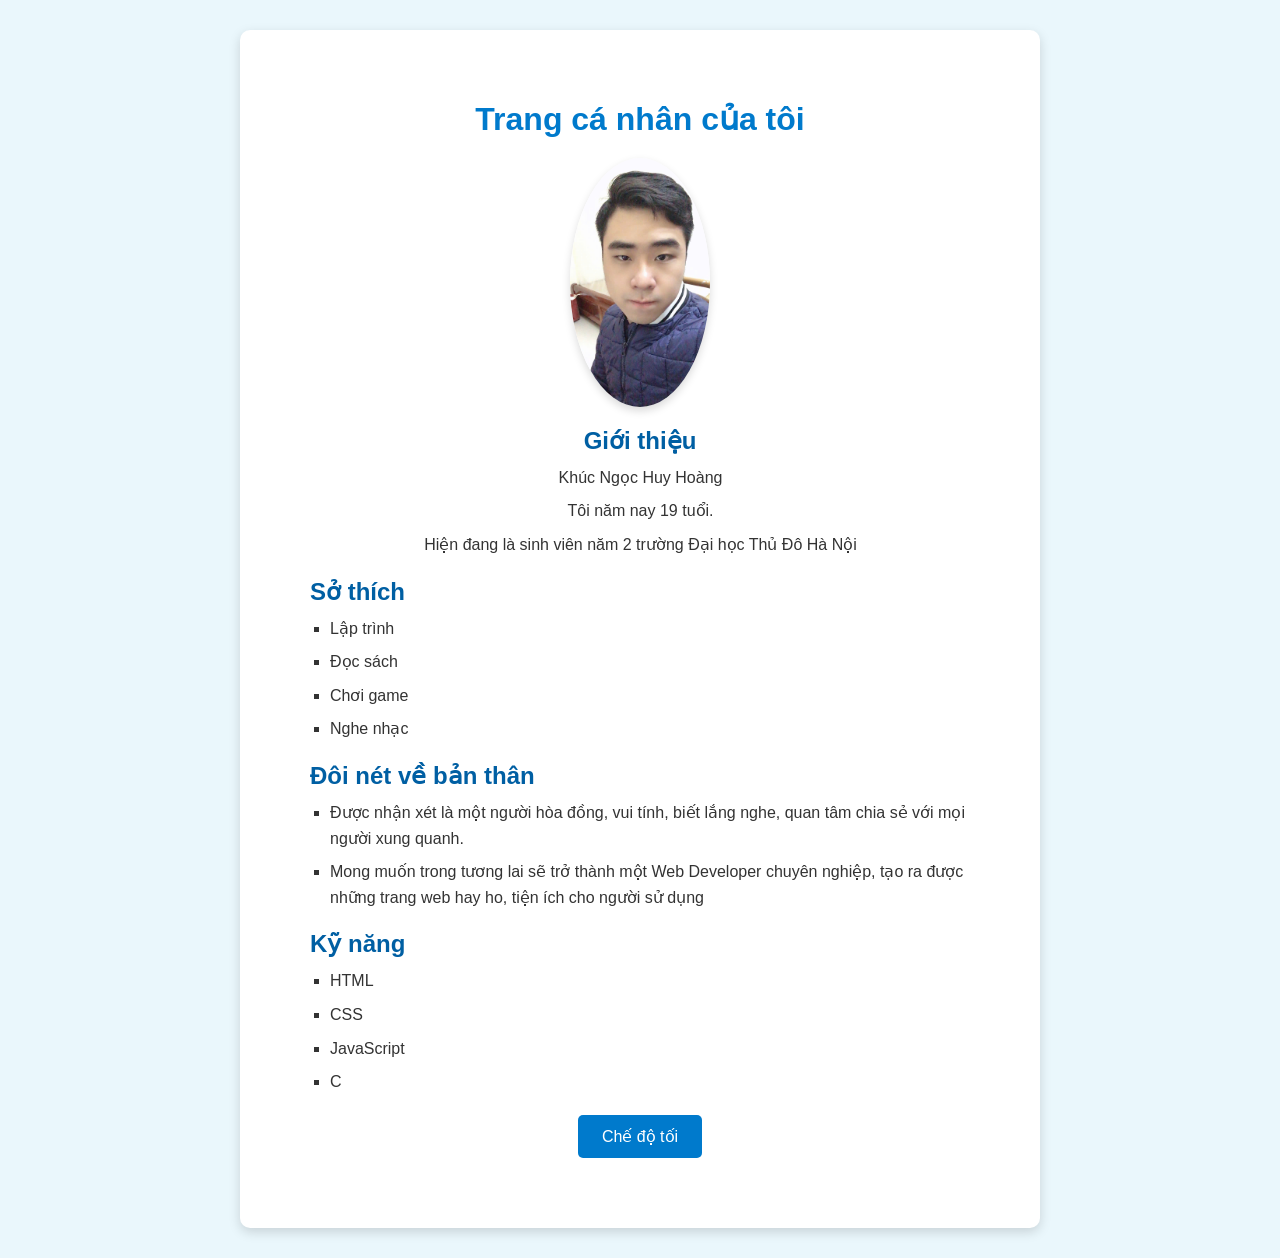
<file: bài tập lớn web/canhan - Copy.html>
<!DOCTYPE html>
<html lang="vi">

<head>

  <meta charset="UTF-8">
  <meta name="viewport" content="width=device-width, initial-scale=1.0">
  <title>Trang cá nhân</title>
  <link rel="stylesheet" href="111.css">
</head>

<body>
  <div class="container">
    <header>
      <h1>Trang cá nhân của tôi</h1>
    </header>
    <img src="Hoang.jpg" alt="Huy Hoàng" class="profile-pic">
    <section id="about">
      <h2>Giới thiệu</h2>
      <ul>
        <li>Khúc Ngọc Huy Hoàng</li>
        <li>Tôi năm nay 19 tuổi.</li>
        <li>Hiện đang là sinh viên năm 2 trường Đại học Thủ Đô Hà Nội</li>
      </ul>
    </section>

    <section id="interests">
      <h2>Sở thích</h2>
      <ul>
        <li>Lập trình</li>
        <li>Đọc sách</li>
        <li>Chơi game</li>
        <li>Nghe nhạc</li>
      </ul>
    </section>
    <section id="Introduce myself">
      <h2>Đôi nét về bản thân</h2>
      <ul>
        <li>Được nhận xét là một người hòa đồng, vui tính, biết lắng nghe, quan tâm chia sẻ với mọi người xung quanh.
        </li>
        <li>Mong muốn trong tương lai sẽ trở thành một Web Developer chuyên nghiệp, tạo ra được những trang web hay ho,
          tiện ích cho người sử dụng</li>
      </ul>
    </section>
    <section id="skills">
      <h2>Kỹ năng</h2>
      <ul>
        <li>HTML</li>
        <li>CSS</li>
        <li>JavaScript</li>
        <li>C</li>
      </ul>
    </section>

    <footer>
      <button onclick="toggleDarkMode()">Chế độ tối</button>
    </footer>
  </div>

  <script src="Hoang.js"></script>

</body>

</html>
</file>
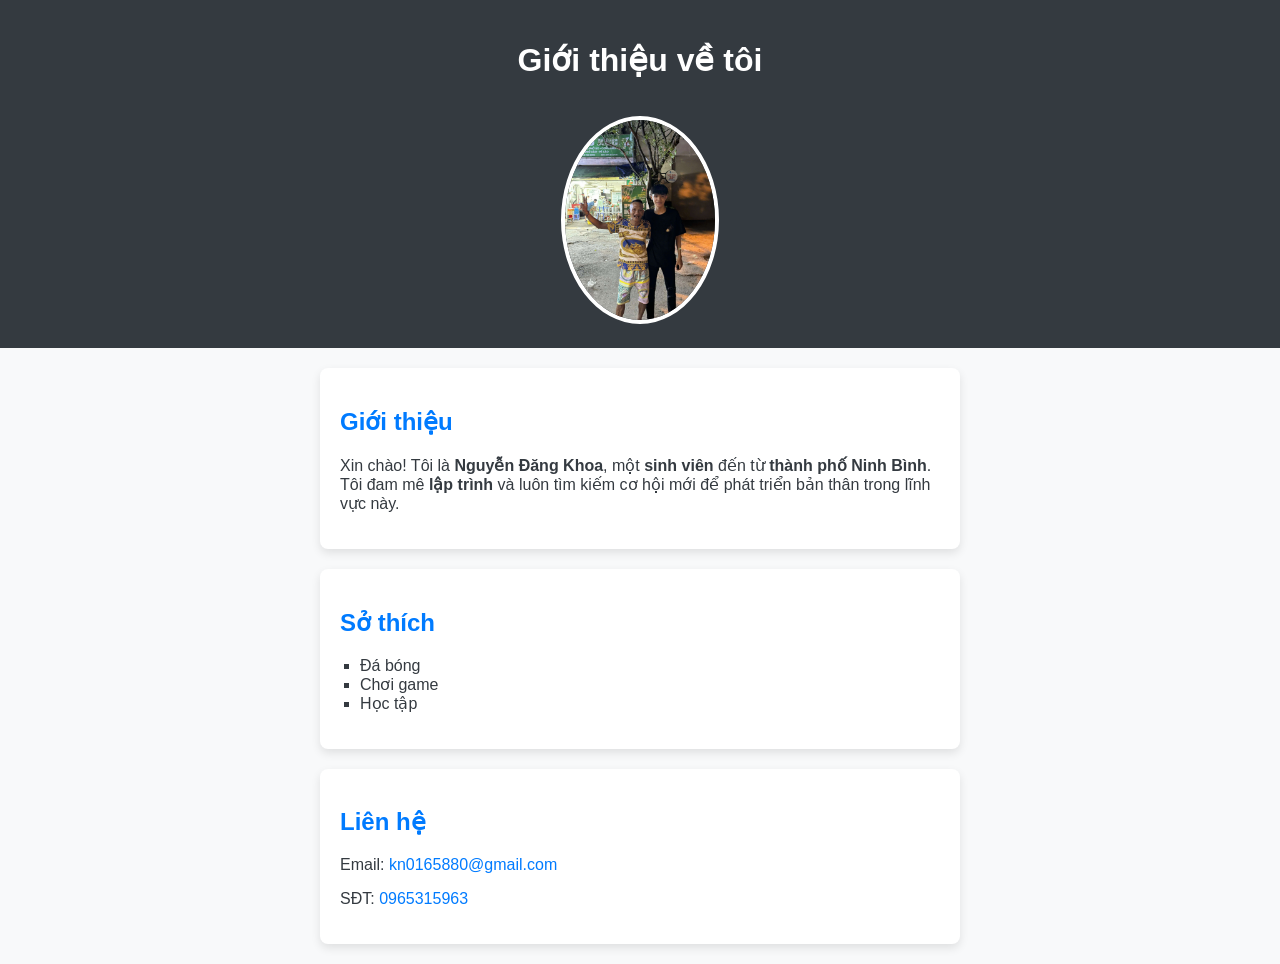
<file: bài tập lớn web/khoa.html>
<!DOCTYPE html>
<html lang="vi">
<head>
    <meta charset="UTF-8">
    <meta name="viewport" content="width=device-width, initial-scale=1.0">
    <title>Giới thiệu Bản Thân</title>
    <link href="styles1.css" rel="stylesheet">
</head>
<body>
<header>
    <h1>Giới thiệu về tôi</h1>
    <img src="khoabe.jpg" alt="Ảnh đại diện của tôi">
</header>

<section>
    <h2>Giới thiệu</h2>
    <p>Xin chào! Tôi là <strong>Nguyễn Đăng Khoa</strong>, một <strong>sinh viên</strong> đến từ <strong>thành phố Ninh Bình</strong>. Tôi đam mê <strong>lập trình</strong> và luôn tìm kiếm cơ hội mới để phát triển bản thân trong lĩnh vực này.</p>
</section>

<section>
    <h2>Sở thích</h2>
    <ul>
        <li>Đá bóng</li>
        <li>Chơi game</li>
        <li>Học tập</li>
    </ul>
</section>

<section>
    <h2>Liên hệ</h2>
    <p>Email: <a href="mailto:kn0165880@gmail.com">kn0165880@gmail.com</a></p>
    <p>SĐT: <a href="tel:0965315963">0965315963</a></p>
</section>

</body>
</html>
</file>
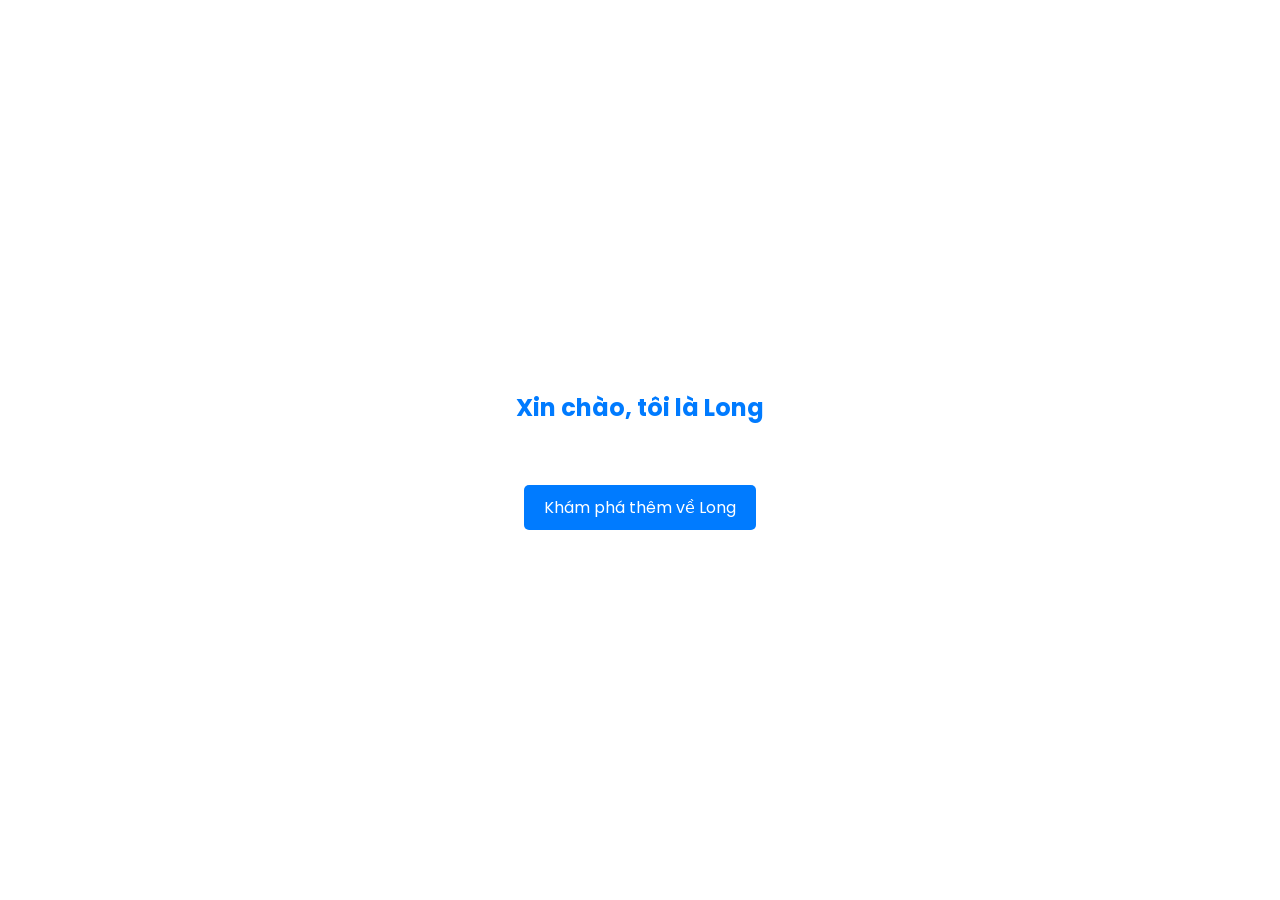
<file: bài tập lớn web/modaucuaLong.html>
<!DOCTYPE html>
<html lang="vi">
<head>
  <meta charset="UTF-8">
  <meta name="viewport" content="width=device-width, initial-scale=1.0">
  <title>Nhất Long - Trang Web Cá Nhân</title>
  <link rel="stylesheet" href="styles.css">
  <link rel="preconnect" href="https://fonts.googleapis.com">
  <link rel="preconnect" href="https://fonts.gstatic.com" crossorigin>
  <link href="https://fonts.googleapis.com/css2?family=Poppins:wght@300;400;600&display=swap" rel="stylesheet">
</head>
<body>

  <!-- Trang chủ -->
  <section id="home" class="hero">
    <div class="hero-content">
      <h1 class="fade-in">Xin chào, tôi là Long</h1>
      <p class="fade-in">sinh viên IT</p>
      <a href="nhatlong.html" class="btn fade-in">Khám phá thêm về Long</a>
    </div>
  </section>


  <style>
    /* CSS cho toàn bộ trang */
    body {
      font-family: 'Poppins', sans-serif;
      margin: 0;
      padding: 0;
      color: #333;
    }
    h1 {
      text-align: center;
      color: #007bff;
    }
    .hero {
      background: url('https://icdn.24h.com.vn/upload/1-2024/images/2024-01-31/Ly-do-rong-dong-vai-tro-trung-tam-trong-lich-su-va-tin-nguong-o-Trung-Quoc-rong-1-1706672313-473-width2080height1040.jpg') no-repeat center center/cover;
      height: 100vh;
      display: flex;
      justify-content: center;
      align-items: center;
      color: white;
      text-align: center;
      position: relative;
      overflow: hidden;
    }
    .hero-content {
      max-width: 600px;
    }
    .btn {
      background-color: #007bff;
      color: white;
      padding: 10px 20px;
      text-decoration: none;
      border-radius: 5px;
      display: inline-block;
      transition: background 0.3s;
    }
    .btn:hover {
      background-color: #0056b3;
    }
    .section {
      padding: 60px 20px;
    }
    .content img {
      max-width: 200px;
      margin-right: 20px;
      border-radius: 50%;
      transition: transform 0.3s ease-in-out;
    }
    .content img.zoom:hover {
      transform: scale(1.1);
    }
    form {
      display: flex;
      flex-direction: column;
      max-width: 400px;
      margin: auto;
    }
    form input, form textarea, form button {
      margin: 10px 0;
      padding: 10px;
      font-size: 16px;
    }
    form button {
      background-color: #007bff;
      color: white;
      border: none;
      cursor: pointer;
      transition: background 0.3s;
    }
    form button:hover {
      background-color: #0056b3;
    }
  </style>

</body>
</html>
</file>
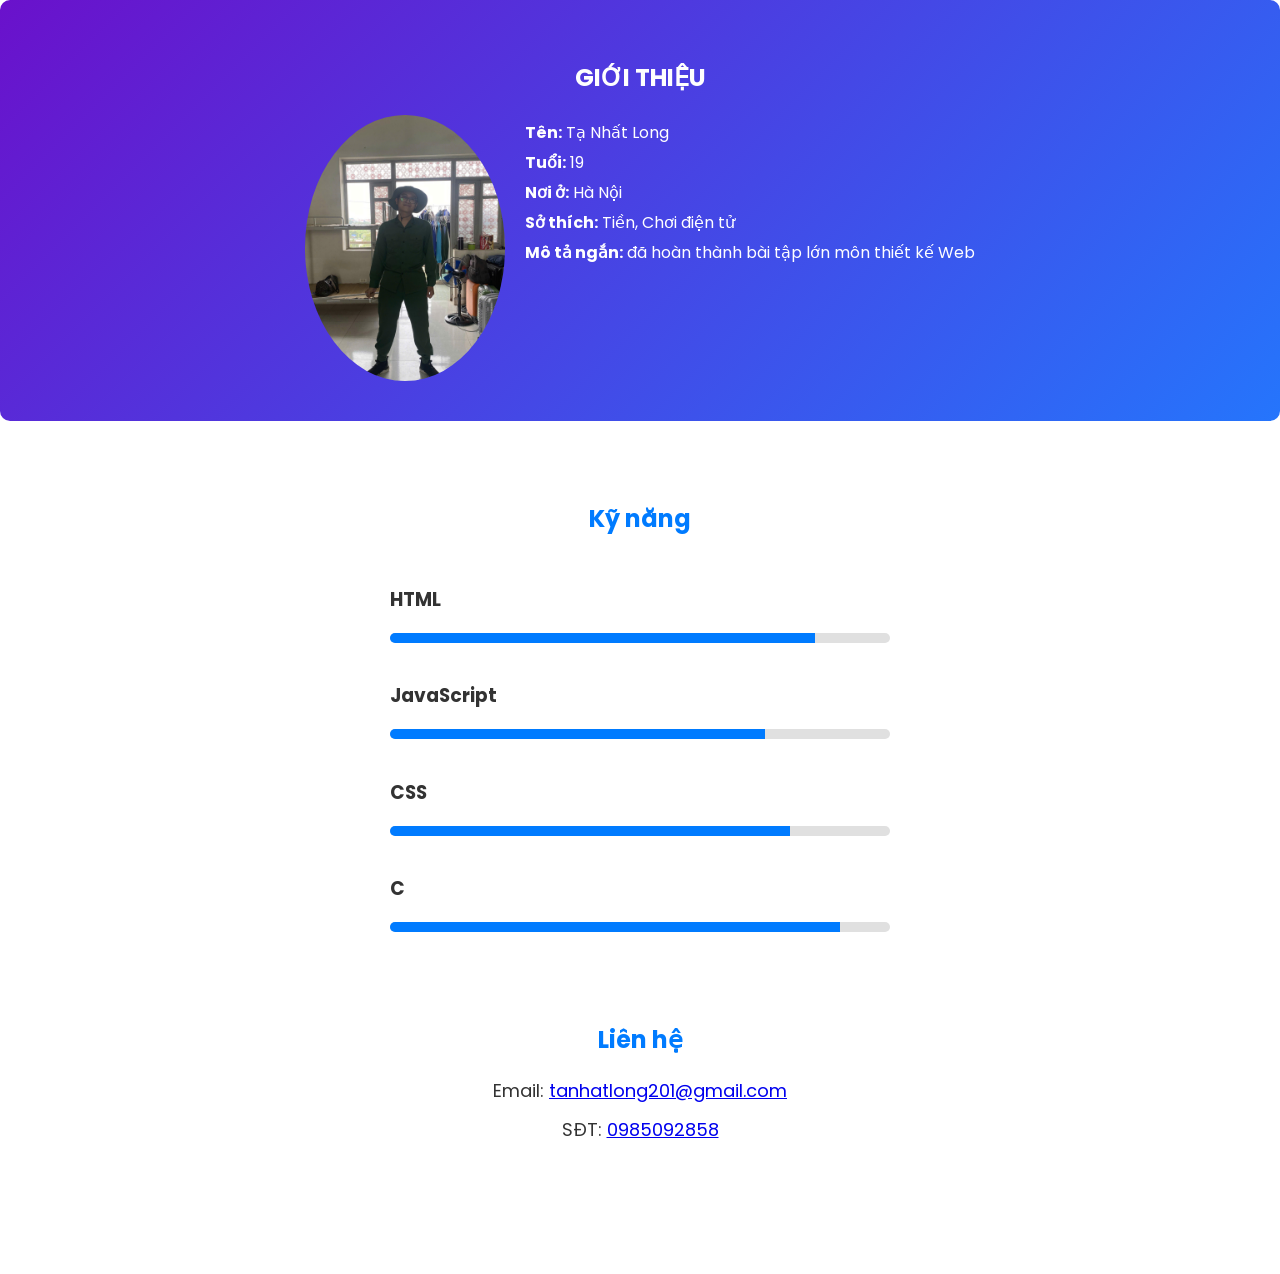
<file: bài tập lớn web/nhatlong.html>
<!DOCTYPE html>
<html lang="vi">
<head>
  <meta charset="UTF-8">
  <meta name="viewport" content="width=device-width, initial-scale=1.0">
  <title>Nhất Long - Trang Web Cá Nhân</title>
  <link rel="stylesheet" href="styles.css">
  <link rel="preconnect" href="https://fonts.googleapis.com">
  <link rel="preconnect" href="https://fonts.gstatic.com" crossorigin>
  <link href="https://fonts.googleapis.com/css2?family=Poppins:wght@300;400;600&display=swap" rel="stylesheet">
</head>
<body>

  <!-- Giới thiệu -->
  <section id="about" class="section fade-up">
    <h1>GIỚI THIỆU</h1>
    <div class="content">
      <img src="anhcuatoi.jpg" alt="Ảnh của bạn" class="profile-img zoom">
      <div class="about-info">
        <p><strong>Tên:</strong> Tạ Nhất Long</p>
        <p><strong>Tuổi:</strong> 19</p>
        <p><strong>Nơi ở:</strong> Hà Nội</p>
        <p><strong>Sở thích:</strong> Tiền, Chơi điện tử</p>
        <p><strong>Mô tả ngắn:</strong> đã hoàn thành bài tập lớn môn thiết kế Web</p>
      </div>
    </div>
  </section>

  <!-- Kỹ năng -->
  <section id="skills" class="section fade-up">
    <h2>Kỹ năng</h2>
    <div class="skills-list">
      <div class="skill">
        <h3>HTML</h3>
        <div class="progress"><div class="progress-bar" style="width: 85%;"></div></div>
      </div>
      <div class="skill">
        <h3>JavaScript</h3>
        <div class="progress"><div class="progress-bar" style="width: 75%;"></div></div>
      </div>
      <div class="skill">
        <h3>CSS</h3>
        <div class="progress"><div class="progress-bar" style="width: 80%;"></div></div>
      </div>
      <div class="skill">
        <h3>C</h3>
        <div class="progress"><div class="progress-bar" style="width: 90%;"></div></div>
      </div>
      

  <!-- Liên hệ -->
  <section id="contact" class="section fade-up">
    <h2>Liên hệ</h2>
    <div class="contact-info">
      <p>Email: <a href="mailto:tanhatlong201@gmail.com">tanhatlong201@gmail.com</a></p>
      <p>SĐT: <a href="tel:0985092858">0985092858</a></p>
    </div>
  </section>

</body>
</html>
</file>
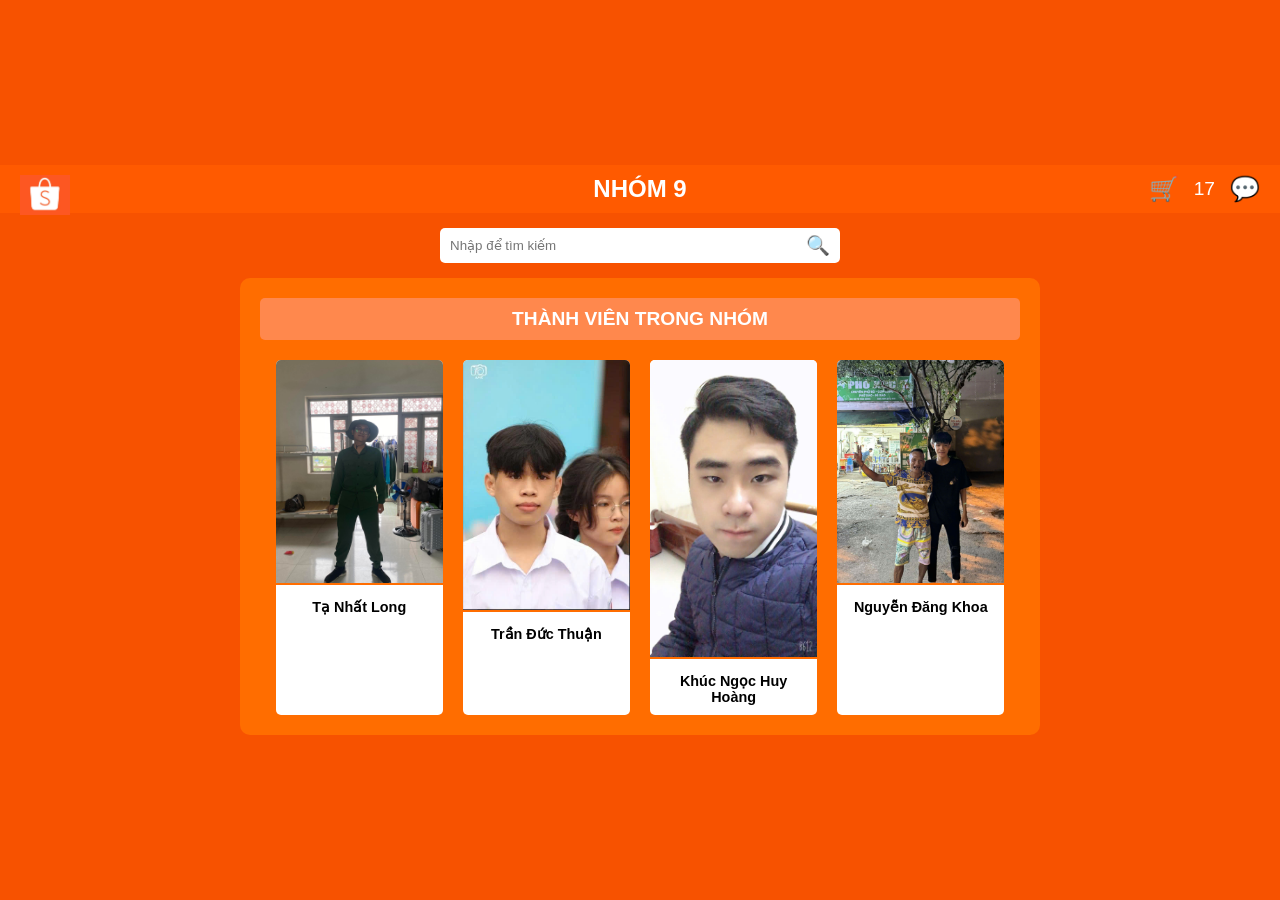
<file: bài tập lớn web/trangchu.html>
<!DOCTYPE html>
<html lang="vi">
<head>
    <meta charset="UTF-8">
    <meta name="viewport" content="width=device-width, initial-scale=1.0">
    <title>Giới Thiệu Nhóm</title>
    <style>
        /* Reset mặc định */
        * {
            margin: 0;
            padding: 0;
            box-sizing: border-box;
        }
        body {
            font-family: Arial, sans-serif;
            background-color: #f75200;
            display: flex;
            justify-content: center;
            align-items: center;
            flex-direction: column;
            height: 100vh;
            color: #ffffff;
        }
        /* Thanh tiêu đề */
        .header {
            width: 100%;
            background-color: #ff5a00;
            padding: 10px 0;
            display: flex;
            align-items: center;
            justify-content: center;
            color: #ffffff;
            position: relative;
        }
        .header img {
            height: 40px;
            position: absolute;
            left: 20px;
            top: 10px;
        }
        .header h1 {
            font-size: 1.5em;
            font-weight: bold;
            margin: 0;
        }
        /* Thanh tìm kiếm */
        .search-bar {
            width: 60%;
            max-width: 400px;
            position: relative;
            margin: 15px 0;
        }
        .search-bar input {
            width: 100%;
            padding: 10px 40px 10px 10px;
            border: none;
            border-radius: 5px;
        }
        .search-bar .search-icon {
            position: absolute;
            right: 10px;
            top: 50%;
            transform: translateY(-50%);
            font-size: 1.2em;
        }
        .header-icons {
            font-size: 1.5em;
            position: absolute;
            right: 20px;
            top: 10px;
            display: flex;
            align-items: center;
            gap: 15px;
        }
        /* Khối chính */
        .container {
            background-color: #ff6d00;
            padding: 20px;
            border-radius: 10px;
            text-align: center;
            width: 90%;
            max-width: 800px;
            color: #ffffff;
        }
        .container h2 {
            background-color: #ff884d;
            padding: 10px;
            border-radius: 5px;
            font-size: 1.2em;
            margin-bottom: 20px;
        }
        /* Thành viên */
        .members {
            display: flex;
            justify-content: center;
            gap: 20px;
            flex-wrap: wrap;
        }
        .member {
            background-color: #ffffff;
            border-radius: 5px;
            width: 22%;
            min-width: 150px;
            text-align: center;
            color: #000000;
            overflow: hidden;
            cursor: pointer;
            transition: transform 0.3s;
        }
        .member img {
            width: 100%;
            border-bottom: 2px solid #ff6d00;
        }
        .member p {
            padding: 10px;
            font-weight: bold;
            font-size: 0.9em;
        }
        .member:hover {
            transform: scale(1.05);
        }
        /* Nút thuyết trình */
        .presentation {
            margin-top: 20px;
            padding: 10px;
            background-color: #0066cc;
            color: #ffffff;
            font-size: 1em;
            font-weight: bold;
            border-radius: 5px;
            cursor: pointer;
            text-decoration: none;
            display: inline-block;
        }
        .presentation:hover {
            background-color: #005bb5;
        }
    </style>
</head>
<body>

    <!-- Thanh tiêu đề -->
    <div class="header">
        <img src="img/Screenshot 2024-10-31 111431.png" alt="Shopee logo">
        <h1>NHÓM 9</h1>
        <div class="header-icons">
            🛒<span style="font-size: 0.8em; vertical-align: super;">17</span> 💬
        </div>
    </div>

    <!-- Thanh tìm kiếm ở chính giữa -->
    <div class="search-bar">
        <input type="text" placeholder="Nhập để tìm kiếm">
        <span class="search-icon">🔍</span>
    </div>

    <!-- Khối chính -->
    <div class="container">
        <h2>THÀNH VIÊN TRONG NHÓM</h2>
        
        <!-- Danh sách thành viên -->
        <div class="members">
            <div class="member" onclick="redirectToPage('http://127.0.0.1:5500/Long/modaucuaLong.html')">
                <img src="img/longgrab.jpg" alt="Thành viên 1">
                <p>Tạ Nhất Long</p>
            </div>
            <div class="member" onclick="redirectToPage('http://127.0.0.1:5500/Thuan/index.html')">
                <img src="img/thuandan.jpg" alt="Thành viên 2">
                <p>Trần Đức Thuận</p>
            </div>
            <div class="member" onclick="redirectToPage('http://127.0.0.1:5500/Hoang/canhan%20-%20Copy.html')">
                <img src="img/Hoang1.jpg" alt="Thành viên 3">
                <p>Khúc Ngọc Huy Hoàng</p>
            </div>
            <div class="member" onclick="redirectToPage('http://127.0.0.1:5500/khoa/khoa.html')">
                <img src="img/khoabe1.jpg" alt="Thành viên 4">
                <p>Nguyễn Đăng Khoa</p>
            </div>
        </div>

       
        
    </div>

    <script>
        function redirectToPage(url) {
            window.location.href = url;
        }
    </script>

</body>
</html>
</file>
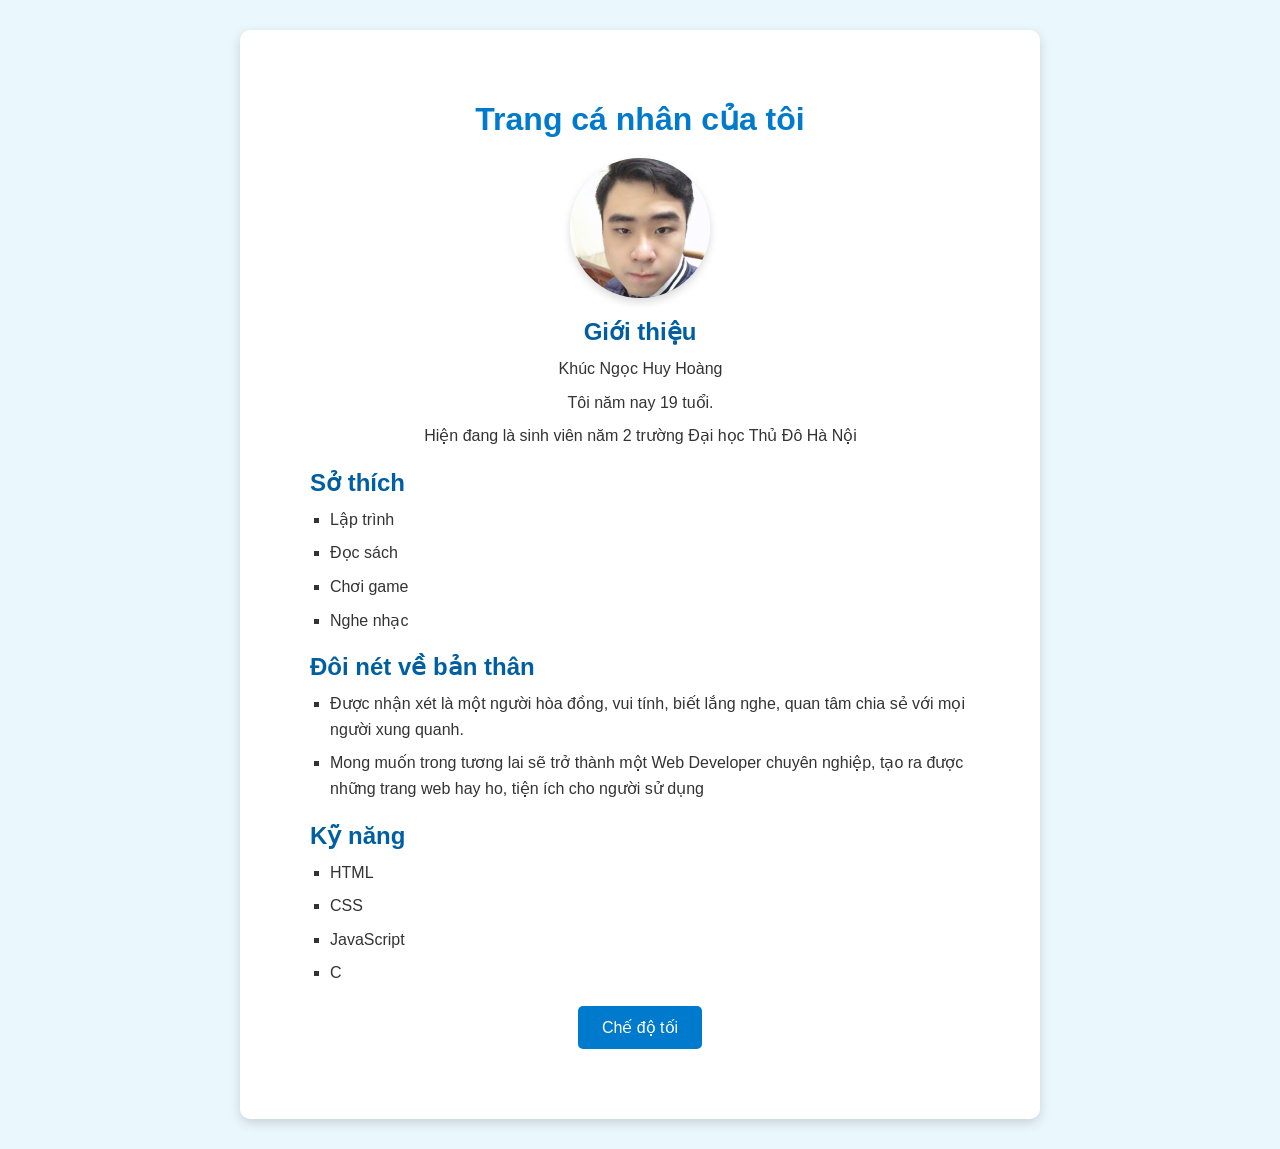
<file: web cá nhân/Untitled-1.html>
<!DOCTYPE html>
<html lang="vi">

<head>

  <meta charset="UTF-8">
  <meta name="viewport" content="width=device-width, initial-scale=1.0">
  <title>Trang cá nhân</title>
  <link rel="stylesheet" href="1.css">
</head>

<body>
  <div class="container">
    <header>
      <h1>Trang cá nhân của tôi</h1>
    </header>
    <img src="myimg.jpg" alt="Huy Hoàng" class="profile-pic">
    <section id="about">
      <h2>Giới thiệu</h2>
      <ul>
        <li>Khúc Ngọc Huy Hoàng</li>
        <li>Tôi năm nay 19 tuổi.</li>
        <li>Hiện đang là sinh viên năm 2 trường Đại học Thủ Đô Hà Nội</li>
      </ul>
    </section>

    <section id="interests">
      <h2>Sở thích</h2>
      <ul>
        <li>Lập trình</li>
        <li>Đọc sách</li>
        <li>Chơi game</li>
        <li>Nghe nhạc</li>
      </ul>
    </section>
    <section id="Introduce myself">
      <h2>Đôi nét về bản thân</h2>
      <ul>
        <li>Được nhận xét là một người hòa đồng, vui tính, biết lắng nghe, quan tâm chia sẻ với mọi người xung quanh.
        </li>
        <li>Mong muốn trong tương lai sẽ trở thành một Web Developer chuyên nghiệp, tạo ra được những trang web hay ho,
          tiện ích cho người sử dụng</li>
      </ul>
    </section>
    <section id="skills">
      <h2>Kỹ năng</h2>
      <ul>
        <li>HTML</li>
        <li>CSS</li>
        <li>JavaScript</li>
        <li>C</li>
      </ul>
    </section>

    <footer>
      <button onclick="toggleDarkMode()">Chế độ tối</button>
    </footer>
  </div>

  <script src="canhan.js"></script>

</body>

</html>
</file>
<file: bài tập lớn web/111.css>
* {
  margin: 0;
  padding: 0;
  box-sizing: border-box;
}

body {
  font-family: Arial, sans-serif;
  background-color: #eaf7fc;
  color: #333;
}

.container {
  max-width: 800px;
  margin: 30px auto;
  padding: 70px;
  background-color: #ffffff;
  border-radius: 10px;
  box-shadow: 0 4px 12px rgba(0, 0, 0, 0.15);
  text-align: center;
}

header h1 {
  color: #007acc;
  font-size: 2rem;
  margin-bottom: 20px;
}

.profile-pic {
  width: 140px;
  border-radius: 50%;
  display: block;
  margin: 0 auto 20px;
  box-shadow: 0 4px 8px rgba(0, 0, 0, 0.15);
}

#about,
#interests,
#Introduce\ myself,
#skills {
  margin-bottom: 20px;
  text-align: left;
}

#about {
  text-align: center;
}

#about li {
  list-style-type: none;
  margin-left: -19px;
}

h2 {
  color: #005fa3;
  font-size: 1.5rem;
  margin-bottom: 10px;
  cursor: pointer;
  transition: color 0.3s ease;
}

h2:hover {
  color: #007acc;
}

ul {
  list-style-type: square;
  padding-left: 20px;
  font-size: 1rem;
  color: #333;
}

ul li {
  margin-bottom: 8px;
  line-height: 1.6;
}

footer {
  margin-top: 20px;
}

button {
  padding: 12px 24px;
  font-size: 1rem;
  border: none;
  border-radius: 5px;
  cursor: pointer;
  background-color: #007acc;
  color: #fff;
  transition: background-color 0.3s ease;
}

button:hover {
  background-color: #005fa3;
}

.dark-mode {
  background-color: #333;
  color: #f4f4f4;
}

.dark-mode button {
  background-color: #555;
  color: #f4f4f4;
}

.dark-mode h1,
.dark-mode h2 {
  color: #66ccff;
}
</file>
<file: bài tập lớn web/styles1.css>
body {
    font-family: 'Roboto', sans-serif;
    background-color: #f8f9fa;
    margin: 0;
    padding: 0;
    color: #343a40;
}
header {
    background: #343a40;
    color: white;
    padding: 20px;
    text-align: center;
}
img {
    width: 150px;
    height: auto;
    border-radius: 50%;
    border: 4px solid #fff;
    margin-top: 15px;
}
section {
    background: white;
    padding: 20px;
    margin: 20px auto;
    border-radius: 8px;
    max-width: 600px;
    box-shadow: 0 4px 10px rgba(0, 0, 0, 0.1);
}
h2 {
    color: #007BFF;
}
ul {
    list-style-type: square;
    padding-left: 20px;
}
footer {
    text-align: center;
    margin-top: 20px;
    font-size: 0.9em;
    color: #666;
}
a {
    color: #007BFF;
    text-decoration: none;
}
a:hover {
    text-decoration: underline;
}
</file>
<file: bài tập lớn web/styles.css>
/* CSS cho toàn bộ trang */
    body {
      font-family: 'Poppins', sans-serif;
      margin: 0;
      padding: 0;
      color: #333;
    }
    h1, h2 {
      text-align: center;
      color: #007bff;
    }
    h1 {
      text-align: center;
      color: #fefefe;
    }
    
    .btn {
      background-color: #007bff;
      color: white;
      padding: 10px 20px;
      text-decoration: none;
      border-radius: 5px;
      display: inline-block;
      transition: background 0.3s;
    }
    .btn:hover {
      background-color: #0056b3;
    }
    .section {
      padding: 60px 20px;
    }
    .content {
      display: flex;
      align-items: center;
      justify-content: center;
      text-align: center;
    }
    .content img {
      max-width: 200px;
      margin-right: 20px;
      border-radius: 50%;
      transition: transform 0.3s ease-in-out;
    }
    .content img.zoom:hover {
      transform: scale(1.1);
    }
    .skills-list, .projects-list {
      display: flex;
      flex-direction: column;
      align-items: center;
    }
    .skill, .project {
      width: 80%;
      max-width: 500px;
      margin: 10px 0;
    }
    .progress {
      background: #e0e0e0;
      border-radius: 5px;
      overflow: hidden;
    }
    .progress-bar {
      height: 10px;
      background-color: #007bff;
    }
    form {
      display: flex;
      flex-direction: column;
      max-width: 400px;
      margin: auto;
    }
    .content {
      display: flex;
      align-items: flex-start;
    }

    .profile-img {
      margin-right: 20px;
      max-width: 200px;
      border-radius: 50%;
    }

    .about-info {
      text-align: left;
    }

    .about-info p {
      margin: 5px 0;
    }
    #about {
      background: linear-gradient(135deg, #6a11cb, #2575fc);
      color: white;
      padding: 40px;
      border-radius: 10px;
    }


    /* Hiệu ứng Animation */
    .fade-in {
      opacity: 0;
      transform: translateY(20px);
      animation: fadeInUp 1s ease forwards;
    }
    .fade-up {
      opacity: 0;
      transform: translateY(20px);
      animation: fadeInUp 1s ease forwards;
      animation-delay: 0.3s;
    }
    @keyframes fadeInUp {
      to {
        opacity: 1;
        transform: translateY(0);
      }
    }
    .contact-info {
  font-size: 18px;
  line-height: 1.6;
  text-align: center;
  }
.contact-info p {
  margin: 10px 0;
}
</file>
<file: web cá nhân/1.css>
* {
  margin: 0;
  padding: 0;
  box-sizing: border-box;
}

body {
  font-family: Arial, sans-serif;
  background-color: #eaf7fc;
  color: #333;
}

.container {
  max-width: 800px;
  margin: 30px auto;
  padding: 70px;
  background-color: #ffffff;
  border-radius: 10px;
  box-shadow: 0 4px 12px rgba(0, 0, 0, 0.15);
  text-align: center;
}

header h1 {
  color: #007acc;
  font-size: 2rem;
  margin-bottom: 20px;
}

.profile-pic {
  width: 140px;
  border-radius: 50%;
  display: block;
  margin: 0 auto 20px;
  box-shadow: 0 4px 8px rgba(0, 0, 0, 0.15);
}

#about,
#interests,
#Introduce\ myself,
#skills {
  margin-bottom: 20px;
  text-align: left;
}

#about {
  text-align: center;
}

#about li {
  list-style-type: none;
  margin-left: -19px;
}

h2 {
  color: #005fa3;
  font-size: 1.5rem;
  margin-bottom: 10px;
  cursor: pointer;
  transition: color 0.3s ease;
}

h2:hover {
  color: #007acc;
}

ul {
  list-style-type: square;
  padding-left: 20px;
  font-size: 1rem;
  color: #333;
}

ul li {
  margin-bottom: 8px;
  line-height: 1.6;
}

footer {
  margin-top: 20px;
}

button {
  padding: 12px 24px;
  font-size: 1rem;
  border: none;
  border-radius: 5px;
  cursor: pointer;
  background-color: #007acc;
  color: #fff;
  transition: background-color 0.3s ease;
}

button:hover {
  background-color: #005fa3;
}

.dark-mode {
  background-color: #333;
  color: #f4f4f4;
}

.dark-mode button {
  background-color: #555;
  color: #f4f4f4;
}

.dark-mode h1,
.dark-mode h2 {
  color: #66ccff;
}
</file>
